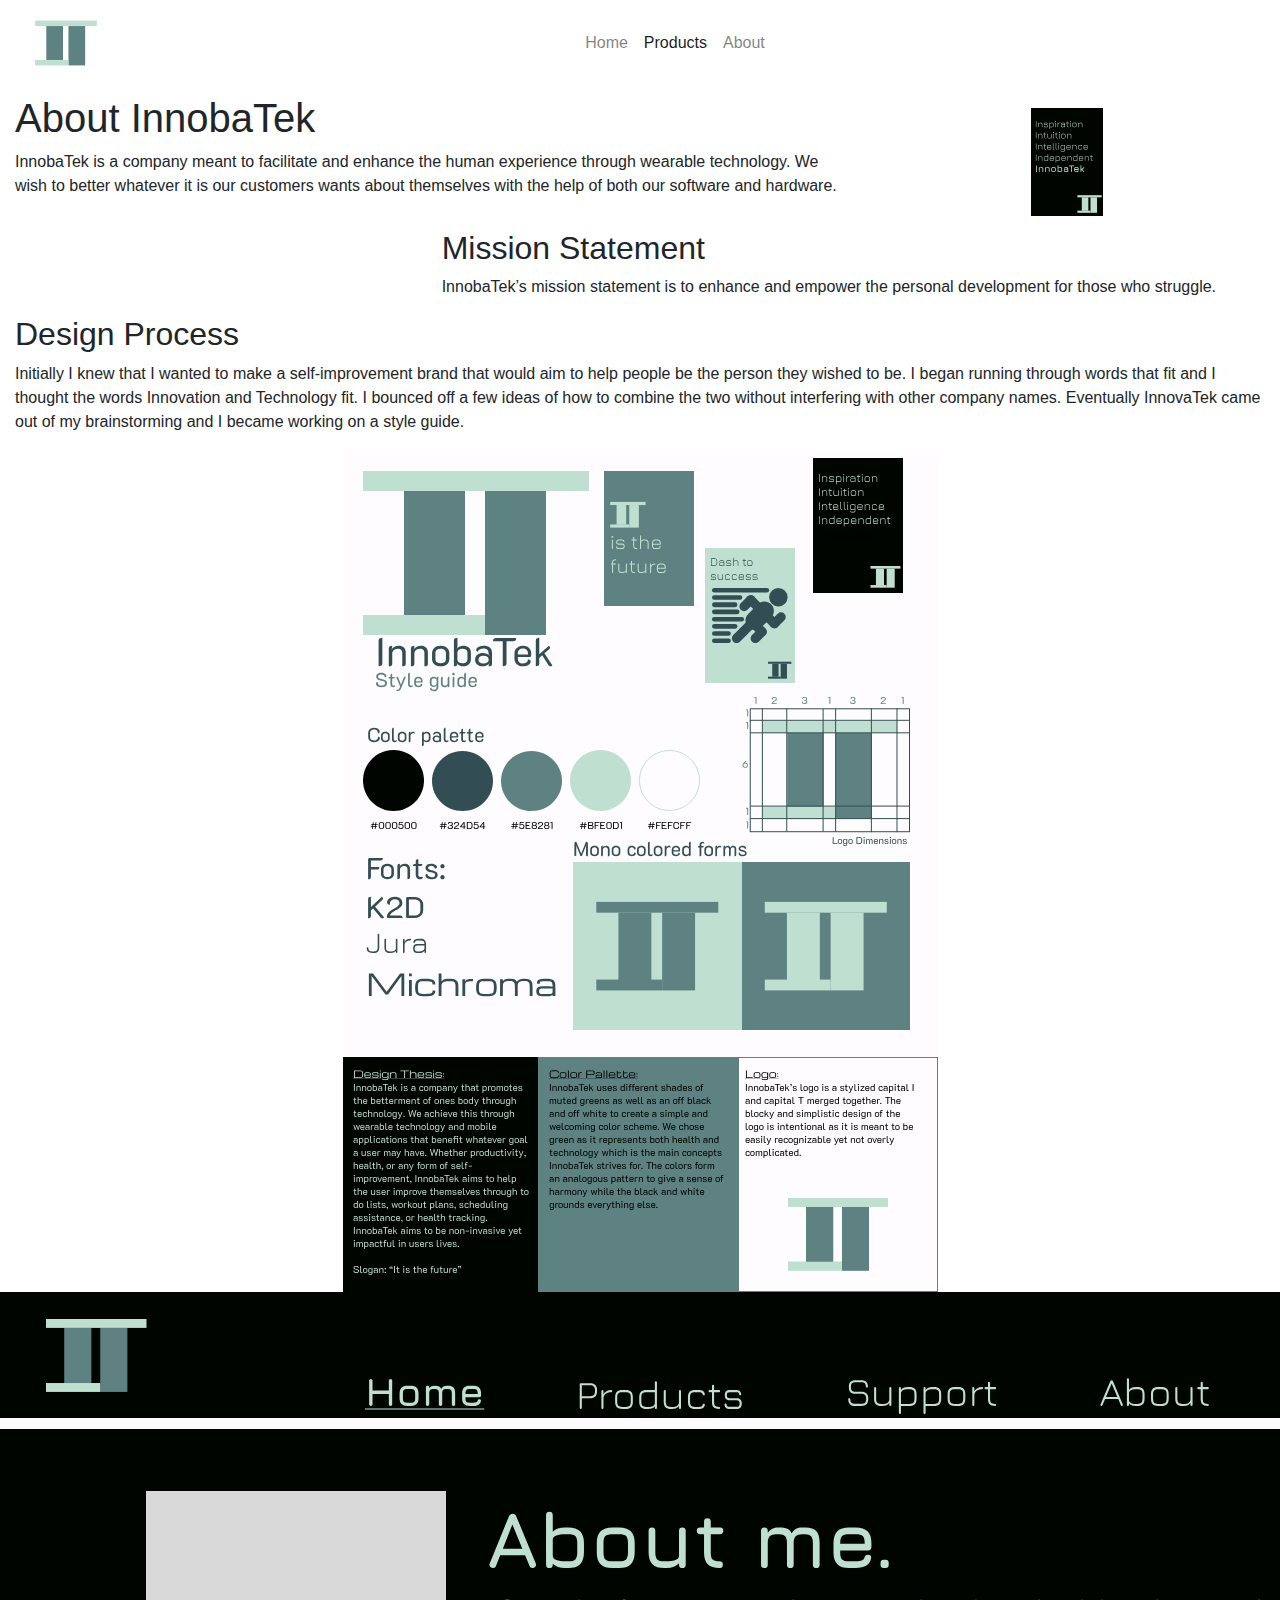
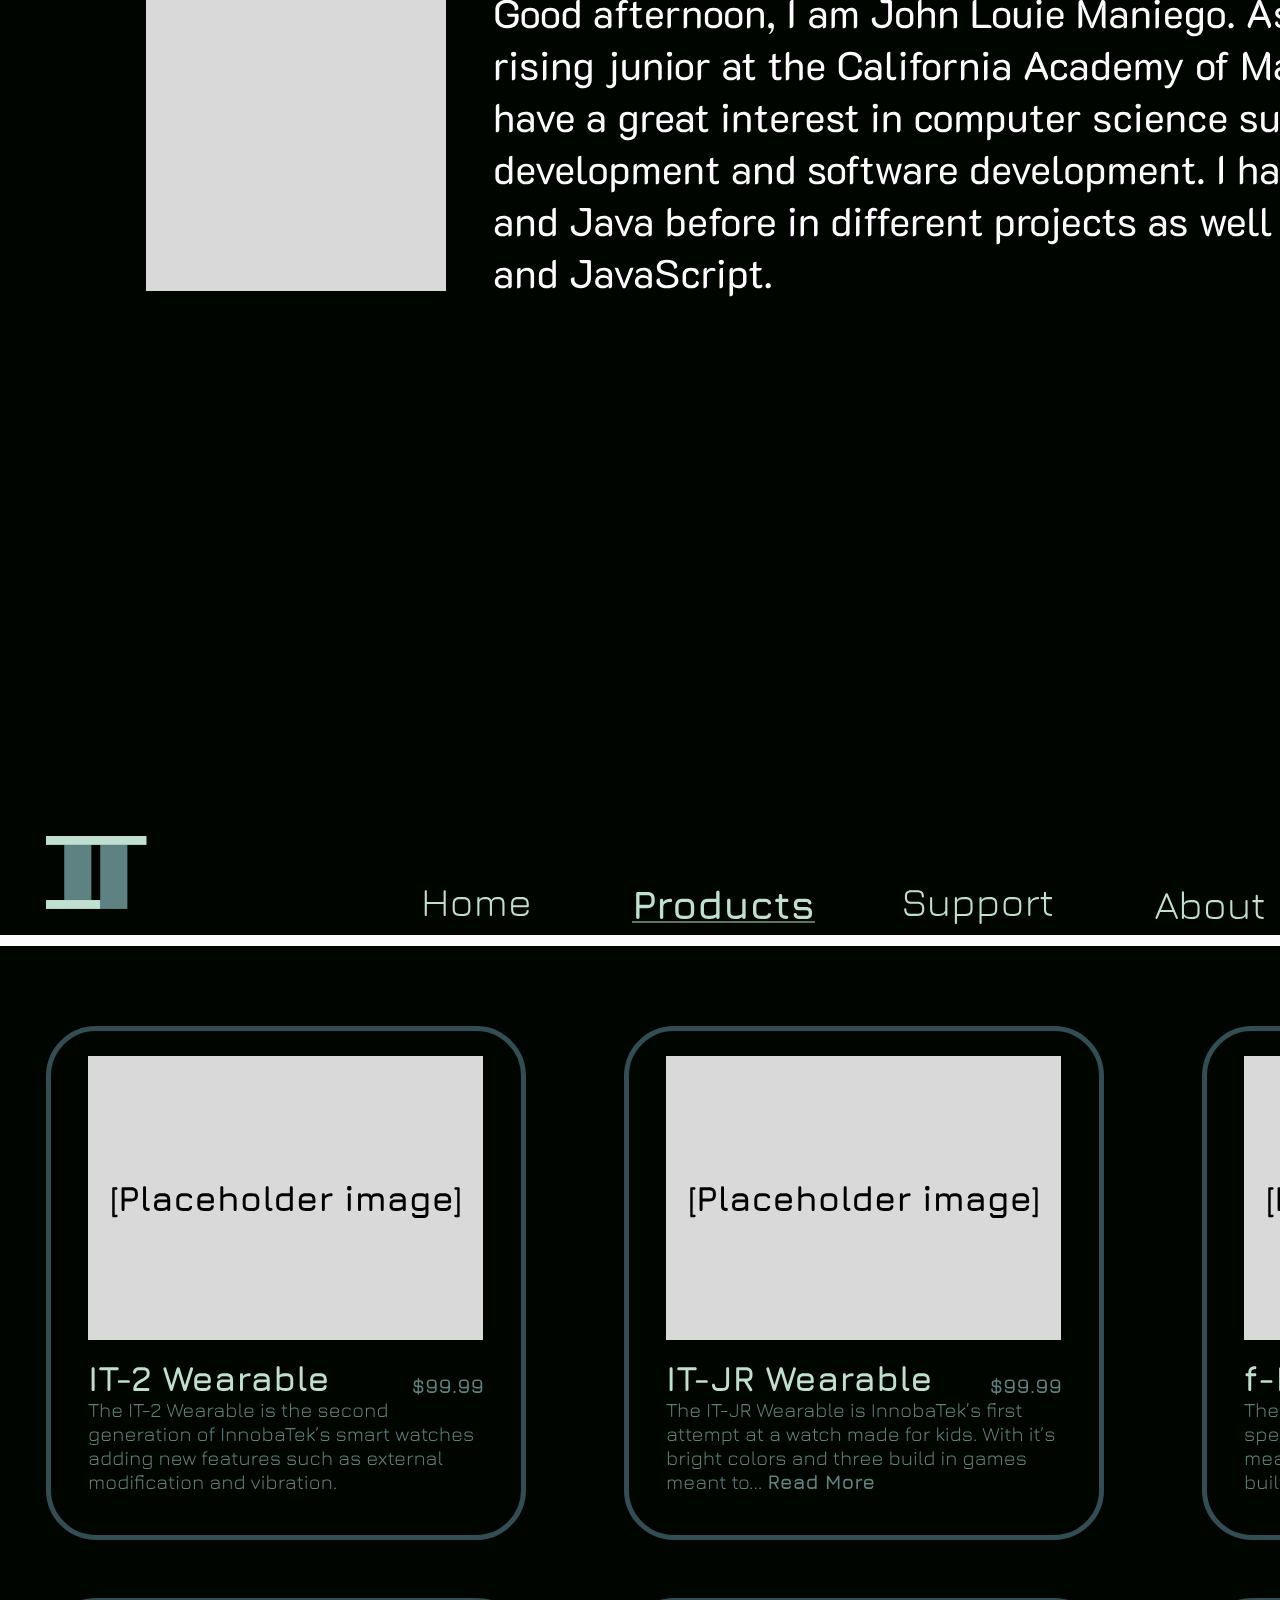
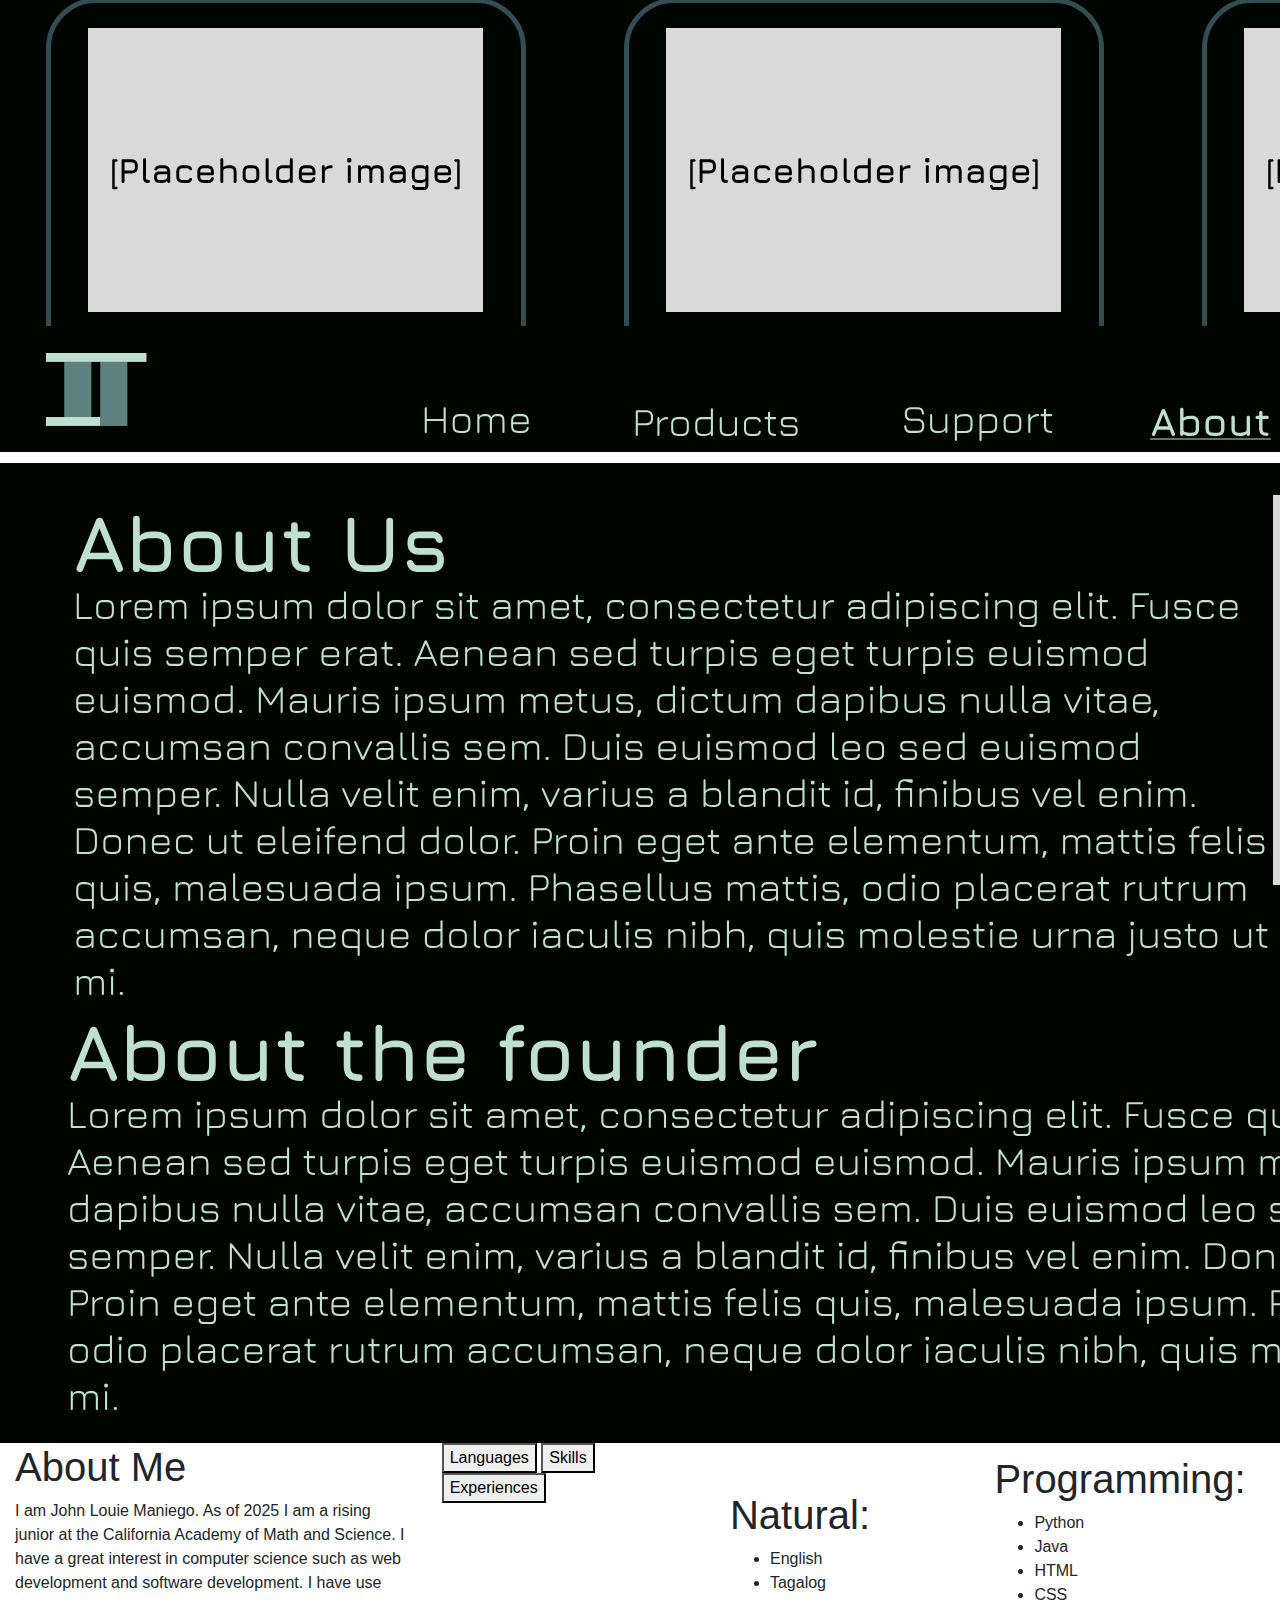
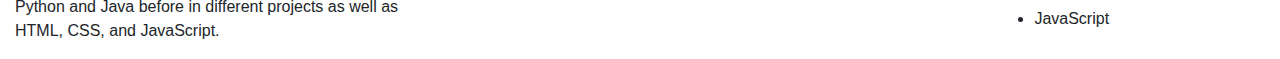
<file: about.html>
<!DOCTYPE html>
<html lang="en">

<head>
  <meta charset="utf-8">
  <meta name="viewport" content="width=device-width">
  <title>InnobaTek</title>
  <meta name="viewport" content="width=device-width, initial-scale=1, shrink-to-fit=no" />
  <link rel="stylesheet" href="https://maxcdn.bootstrapcdn.com/bootstrap/4.0.0-beta/css/bootstrap.min.css" /> 
  <link href="style.css" rel="stylesheet" type="text/css" />
</head>

<body>

  <script src="https://cdn.jsdelivr.net/npm/bootstrap@5.3.7/dist/js/bootstrap.bundle.min.js" integrity="sha384-ndDqU0Gzau9qJ1lfW4pNLlhNTkCfHzAVBReH9diLvGRem5+R9g2FzA8ZGN954O5Q" crossorigin="anonymous"></script>

  <!-- Taskbar -->
  <nav class="navbar navbar-expand-lg navbar-light bg-ITblak">
    <div class="container-fluid">
      <a class="nav-item" href="#">
        <img src="images/logo.svg" height="70" alt="InnobaTek logo">
      </a>
      <button class="navbar-toggler bg-ITmint" type="button" data-bs-toggle="collapse" data-bs-target="#navbarNav" aria-controls="navbarNav" aria-expanded="false" aria-label="Toggle navigation">
        <span class="navbar-toggler-icon"></span>
      </button>
      <div class="collapse navbar-collapse justify-content-center" id="navbarNav">
        <ul class="navbar-nav">
          <li class="nav-item">
            <a class="nav-link fc-ITmint ITnavItem" href="index.html">Home</a>
          </li>
          <li class="nav-item">
            <a class="nav-link active fc-ITmint ITnavItem" aria-current="page" href="products.html">Products</a>
          </li>
          <li class="nav-item">
            <a class="nav-link fc-ITmint ITnavItem ITactive" href="about.html">About</a>
          </li>
        </ul>
      </div>
    </div>
  </nav>

  <div class="container-fluid">

    <!-- Spacer -->
    <div class="row bg-ITwhit pt-1 pb-1"></div>
    
    <div class="row">
      <div class="col-md-8">
        <h1 class="ITaboutTitle fc-ITmint leftAlign">About InnobaTek</h1>
        <p class="ITabout fc-ITmint leftAlign">
          InnobaTek is a company meant to facilitate and enhance the human experience through wearable technology. We wish to better whatever it is our customers wants about themselves with the help of both our software and hardware. 
        </p>
      </div>
      <div class="col-md-4 d-flex justify-content-center align-items-center">
        <img src="images/poster.svg" height="80%" class="poster">
      </div>
    </div>
    
    <div class="row">
      <div class="col-md-4">
        
      </div>
      <div class="col-md-8">      
        <h2 class="ITaboutTitle fc-ITmint rightAlign">Mission Statement</h2>
        <p class="ITabout fc-ITmint rightAlign">
          InnobaTek’s mission statement is to enhance and empower the personal development for those who struggle.
        </p>
      </div>
    </div>

    <div class="row">
<!--       <div class="col-md-2"></div> -->
      <div class="col-md-12">
        <h2 class="ITaboutTitle fc-ITmint middleAlign">Design Process</h2>
        <p class="ITabout fc-ITmint middleAlign">
          Initially I knew that I wanted to make a self-improvement brand that would aim to help people be the person they wished to be. I began running through words that fit and I thought the words Innovation and Technology fit. I bounced off a few ideas of how to combine the two without interfering with other company names. Eventually InnovaTek came out of my brainstorming and I became working on a style guide.
        </p>
      </div>
    </div>

    <div class="row justify-content-center">
      <img src="images/styleGuide.svg">
    </div>

    <div class="row justify-content-around">
      <img src="images/home.svg" class="screenshots">
      <img src="images/shop.svg" class="screenshots">
      <img src="images/about.svg" class="screenshots">

    </div>

    <div class="row aboutRow">
      <div class="col-lg-4">
        <h1 class="ITaboutTitle fc-ITmint">About Me</h1>
        <p class="ITaboutSM fc-ITmint">
          I am John Louie Maniego. As of 2025 I am a rising junior at the California Academy of Math and Science. I have a great interest in computer science such as web development and software development. I have use Python and Java before in different projects as well as HTML, CSS, and JavaScript. 
        </p>
      </div>


      <div class="col-md-2 btnCol">
        <button class="aboutButton fc-ITmint bg-ITgren" id="langBtn">Languages</button>
        <button class="aboutButton fc-ITmint bg-ITgray" id="skillBtn">Skills</button>
        <button class="aboutButton fc-ITmint bg-ITgray" id="expBtn">Experiences</button>
      </div>
      
      <div class="aboutHalf bg-ITgray col-md-3 d-flex justify-content-center align-items-center" id="lang1">
        <div class="align-middle">
          <h1 class="fc-ITmint">Natural:</h1>
          <ul>
            <li class="fc-ITmint">English</li>
            <li class="fc-ITmint">Tagalog</li>
          </ul>
        </div>  
      </div>
      <div class="aboutHalf bg-ITgray col-md-3 d-flex justify-content-center align-items-center" id="lang2">
        <div>
          <h1 class="fc-ITmint">Programming:</h1>
          <ul>
            <li class="fc-ITmint">Python</li>
            <li class="fc-ITmint">Java</li>
            <li class="fc-ITmint">HTML</li>
            <li class="fc-ITmint">CSS</li>
            <li class="fc-ITmint">JavaScript</li>          
          </ul>
        </div>    
      </div>  
      
      <div class="aboutHalf bg-ITgray col-md-3 d-none justify-content-center align-items-center hideStart" id="skill1">
        <div class="align-middle">
          <h1 class="fc-ITmint">Hard skills:</h1>
          <ul>
            <li class="fc-ITmint">Google workspace</li>
            <li class="fc-ITmint">Microsoft workspace</li>
            <li class="fc-ITmint">VScode</li>
            <li class="fc-ITmint">UI design</li>
            <li class="fc-ITmint">Graphic Design</li>
          </ul>
        </div>  
      </div>
      <div class="aboutHalf bg-ITgray col-md-3 d-none justify-content-center align-items-center hideStart" id="skill2">
        <div>
          <h1 class="fc-ITmint">Soft skills:</h1>
          <ul>
            <li class="fc-ITmint">Problem Solving</li>
            <li class="fc-ITmint">Communication</li>
            <li class="fc-ITmint">Creativity</li>
            <li class="fc-ITmint">Teamwork</li>
            <li class="fc-ITmint">Leadership</li>          
          </ul>
        </div>    
      </div> 
      
      <div class="aboutHalf bg-ITgray col-md-6 d-none justify-content-center align-items-center hideStart exp" id="exp1">
        <div class="align-middle">
          <ul>
            <li class="fc-ITmint">
              <p><strong>First Tech Challenge</strong></p>
              <p>2023-2024</p>
              <p>Assembly and Admin member</p>
            </li>
            <li class="fc-ITmint">
              <p><strong>First Robotics Competition</strong></p>
              <p>2024-Present</p>
              <p>Programming member</p>
            </li>
            <li class="fc-ITmint">
              <p><strong>Temp Name Co.</strong></p>
              <p>2025-Startup</p>
              <p>Developer</p>
            </li>                        
          </ul>
        </div>    
      </div> 

    </div>  



  </div>

  <script src="about.js"></script>  
</body>

</html>
</file>
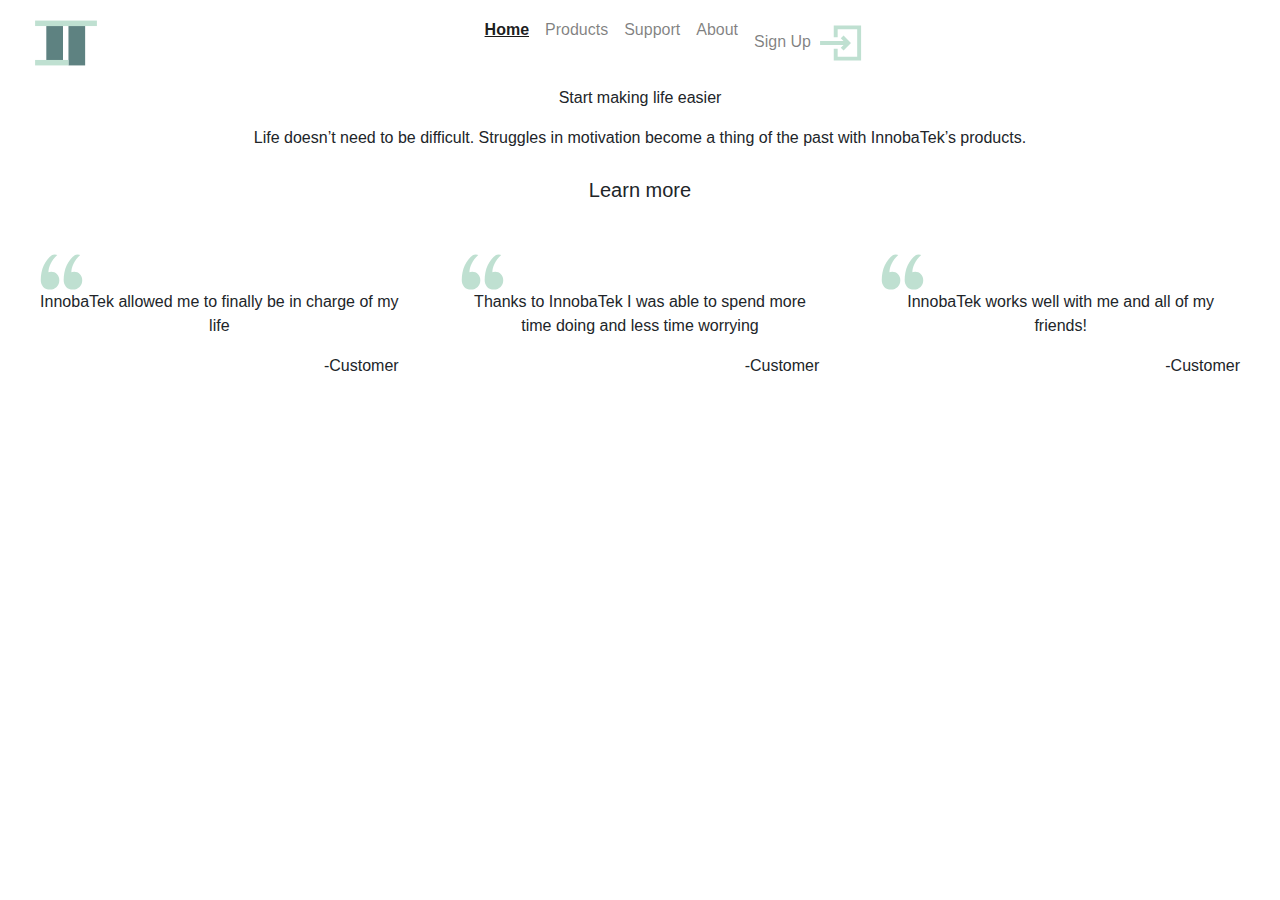
<file: index_OUTDATED.html>
<!DOCTYPE html>
<html lang="en">

<head>
  <meta charset="utf-8">
  <meta name="viewport" content="width=device-width">
  <title>InnobaTek</title>
  <meta name="viewport" content="width=device-width, initial-scale=1, shrink-to-fit=no" />
  <link rel="stylesheet" href="https://maxcdn.bootstrapcdn.com/bootstrap/4.0.0-beta/css/bootstrap.min.css" /> 
  <link href="style.css" rel="stylesheet" type="text/css" />
  <script src="script.js"></script>
</head>

<body>

  <script src="https://cdn.jsdelivr.net/npm/bootstrap@5.3.7/dist/js/bootstrap.bundle.min.js" integrity="sha384-ndDqU0Gzau9qJ1lfW4pNLlhNTkCfHzAVBReH9diLvGRem5+R9g2FzA8ZGN954O5Q" crossorigin="anonymous"></script>

  <!-- Taskbar -->
  <nav class="navbar navbar-expand-lg navbar-light bg-ITblak">
    <div class="container-fluid">
      <a class="nav-item" href="#">
        <img src="images/logo.svg" height="70" alt="InnobaTek logo">
      </a>
      <button class="navbar-toggler bg-ITmint" type="button" data-bs-toggle="collapse" data-bs-target="#navbarNav" aria-controls="navbarNav" aria-expanded="false" aria-label="Toggle navigation">
        <span class="navbar-toggler-icon"></span>
      </button>
      <div class="collapse navbar-collapse justify-content-center" id="navbarNav">
        <ul class="navbar-nav">
          <li class="nav-item">
            <a class="nav-link active fc-ITmint ITnavItem" aria-current="page" href="#"><u><strong>Home</strong></u></a>
          </li>
          <li class="nav-item">
            <a class="nav-link fc-ITmint ITnavItem" href="#">Products</a>
          </li>
          <li class="nav-item">
            <a class="nav-link fc-ITmint ITnavItem" href="#">Support</a>
          </li> 
          <li class="nav-item">
            <a class="nav-link fc-ITmint ITnavItem" href="#">About</a>
          </li>
          <li class="nav-item">
            <a class="nav-link fc-ITmint ITnavItem" href="#">Sign Up <img src="images/login.svg" height="50" alt="Log in icon"></a>
          </li>        
        </ul>
      </div>
    </div>
  </nav>

  <div class="rectangle bg-ITwhit"></div>

  <div class="container-fluid align-self-center navbar-expand-lg">
  
  <!-- Main text visible in desktop -->
    <div class="d-none d-lg-block">
      <p class="text-center fc-ITmint ITtitle">Start making life easier</p>
      <div class="row justify-content-center">
        <div class="col-8">
          <p class="text-center fc-ITwhit ITparag">Life doesn’t need to be difficult. Struggles in motivation become a thing of the past with InnobaTek’s products.</p>
        </div>
      </div>
    </div>

  <!-- Main text visible in mobile -->
    <div class="d-lg-none">
      <p class="text-center fc-ITmint ITtitleMobile">Start making life easier</p>
      <div class="row justify-content-center">
        <div class="col-8">
          <p class="text-center fc-ITwhit ITparagMobile">Life doesn't need to be difficult. Struggles in motivation become a thing of the past with InnobaTek’s products.</p>
        </div>
      </div>
    </div>

    <div class="row justify-content-center">
      <div class="d-grid gap-2">
        <button type="button" class="btn btn-lg bg-ITmint fc-ITblac ITbtn">Learn more</button>
      </div>
    </div>
    
  </div>
    
 
  <div class="lg-rectangle bg-ITblak"></div>
  <div class="md-rectangle bg-ITgren"></div>

  <!-- Quotations -->
  <div class="container-fluid px-4">
    <div class="row gx-5 align-items-stretch">
      <div class="col-lg-4 mt-4">
        <div class="p-3 roundedbox h-100">
          <img src="images/quote.svg" alt="Quotation mark">
          <p class="text-center ITparag fc-ITgren">InnobaTek allowed me to finally be in charge of my life</p>
          <p class="text-right ITparagMobile fc-ITgren">-Customer</p>
        </div>
      </div> 
      <div class="col-lg-4 mt-4">
        <div class="p-3 roundedbox h-100">
          <img src="images/quote.svg" alt="Quotation mark">
          <p class="text-center ITparag fc-ITgren">Thanks to InnobaTek I was able to spend more time doing and less time worrying</p>
          <p class="text-right ITparagMobile fc-ITgren">-Customer</p>
        </div>
      </div> 
      <div class="col-lg-4 mt-4">
        <div class="p-3 roundedbox h-100">
          <img src="images/quote.svg" alt="Quotation mark">
          <p class="text-center ITparag fc-ITgren">InnobaTek works well with me and all of my friends!</p>
          <p class="text-right ITparagMobile fc-ITgren">-Customer</p>
        </div>
      </div> 
    </div>
  </div>

</body>

</html>
</file>
<file: style.css>
html {
  height: 100%;
  width: 100%;
}
</file>
